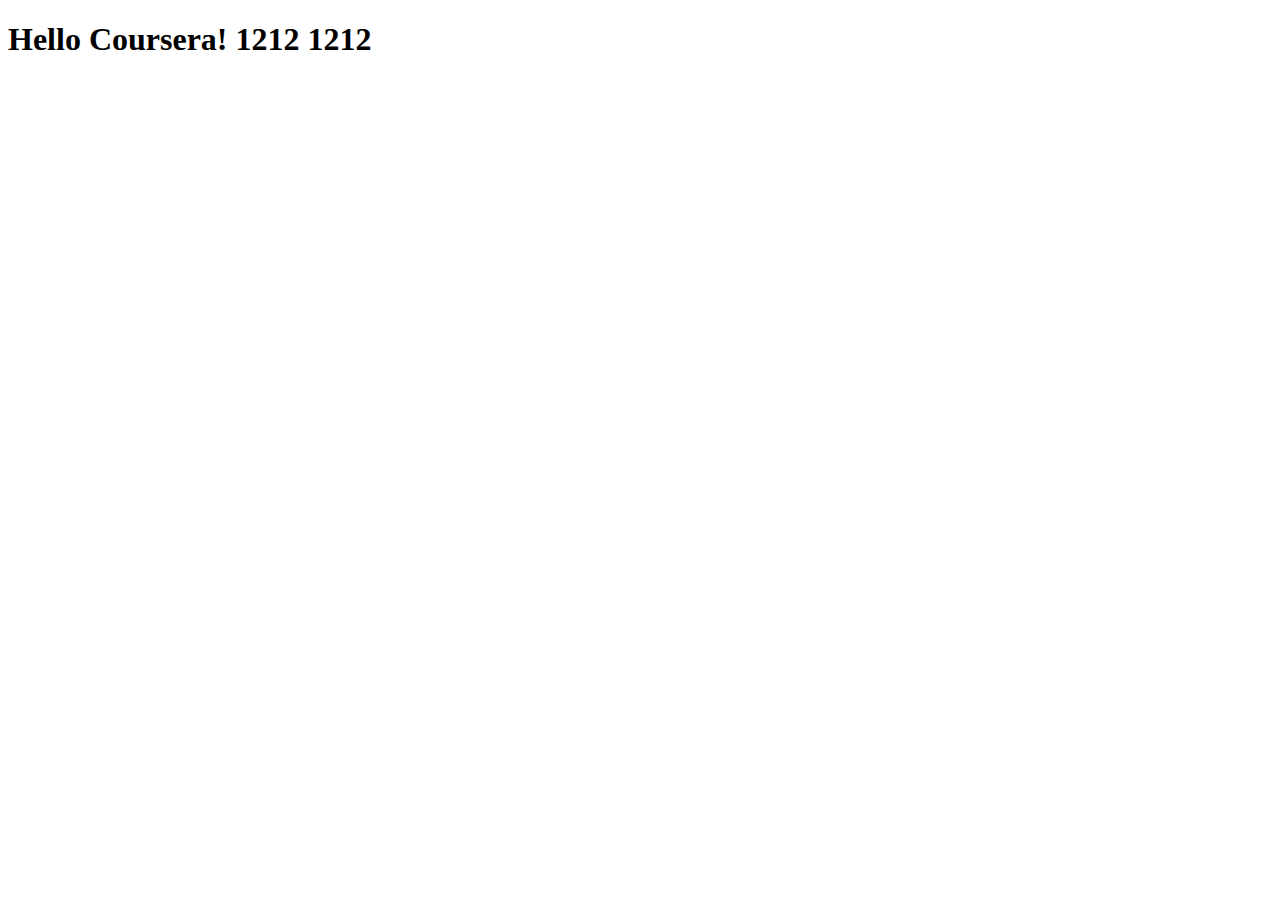
<file: index.html>
<!DOCTYPE html>
<html lang="en">
<head>
    <meta charset="UTF-8">
    <meta name="viewport" content="width=device-width, initial-scale=1.0">
    <title>Hello Coursera!</title>
</head>
<body>
    <h1>Hello Coursera! 1212 1212 </h1>
</body>
</html>
</file>
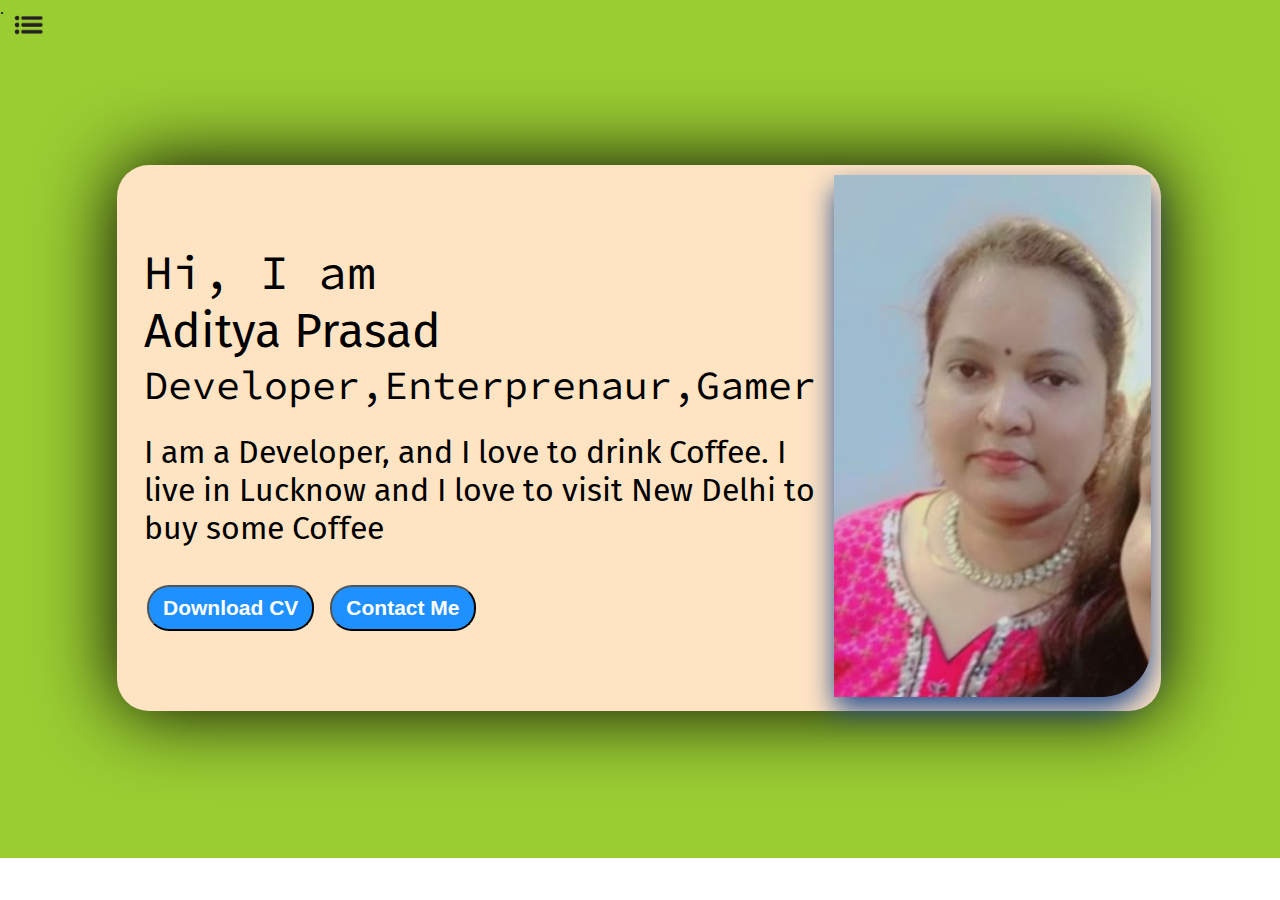
<file: portfolio/index.html>
<!DOCTYPE html>
<html lang="en">

<head>
    <meta charset="UTF-8">
    <meta name="viewport" content="width=device-width, initial-scale=1.0">
    <link rel="stylesheet" href="style.css">
    <link rel="stylesheet" href="responsive.css">
    <title>Aditya Prasad - Web Developer, Programmer, ML Ethusiast
    </title>
</head>

<body>
    <div class="body">
    <div class="container">
        <div class="sidebar sidebarGo">

            <nav class="sidebar-nav">
                <ul>
                    <li><a href="/"> Home</a></li>
                    <li><a href="/intro.html"> Intro</a></li>
                    <li><a href="/services.html"> Services</a></li>
                    <li><a href="/blog.html"> Blog</a></li>
                    <li><a href="/contact.html"> Contact Me</a></li>
                </ul>
            </nav>
        </div>
        <div class="main">
            <div class="hamburger">
                <img class="bar" src="bar.png" width="35">
                <img class="cross" src="cross1.png" width="30">
            </div>
           .
            <div class="info-container">
                <div class="devInfo">
                    <div class="hello">Hi, I am </div>
                    <div class="name"> Aditya Prasad</div>
                    <div class="about">Developer,Enterprenaur,Gamer</div>
                    <div class="moreabout">I am a Developer, and I love to drink Coffee. I live in Lucknow and I love to
                        visit New Delhi to buy some Coffee</div>
                    <div class="buttons">
                        <a href="/cv.pdf" target="_blank"><button class="btn">Download CV</button></a>
                        <a href="/contact.html"><button class="btn">Contact Me</button></a>
                    </div>
                </div>
                <div class="devPic"><img src="dev.png" alt="Aditya"></div>
            </div>
            </div>
        </div>
    </div>
</div>
<script src="script.js"></script>
</body>

</html>
</file>
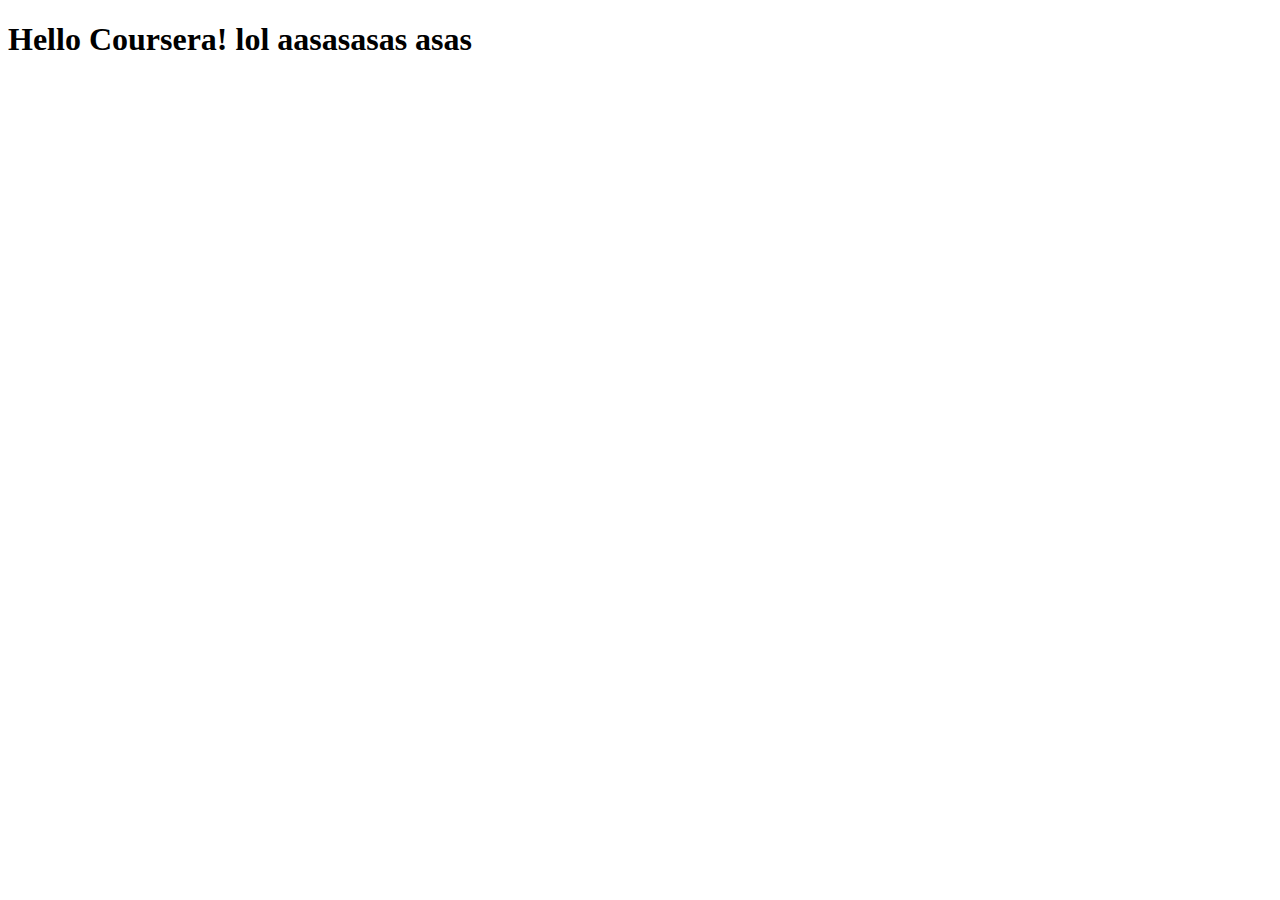
<file: site/index.html>
<!DOCTYPE html>
<html lang="en">
<head>
    <meta charset="UTF-8">
    <meta name="viewport" content="width=device-width, initial-scale=1.0">
    <title>Hello Coursera!</title>
</head>

<h1>   Hello Coursera! lol aasasasas asas</h1>
</body>
</html>
</file>
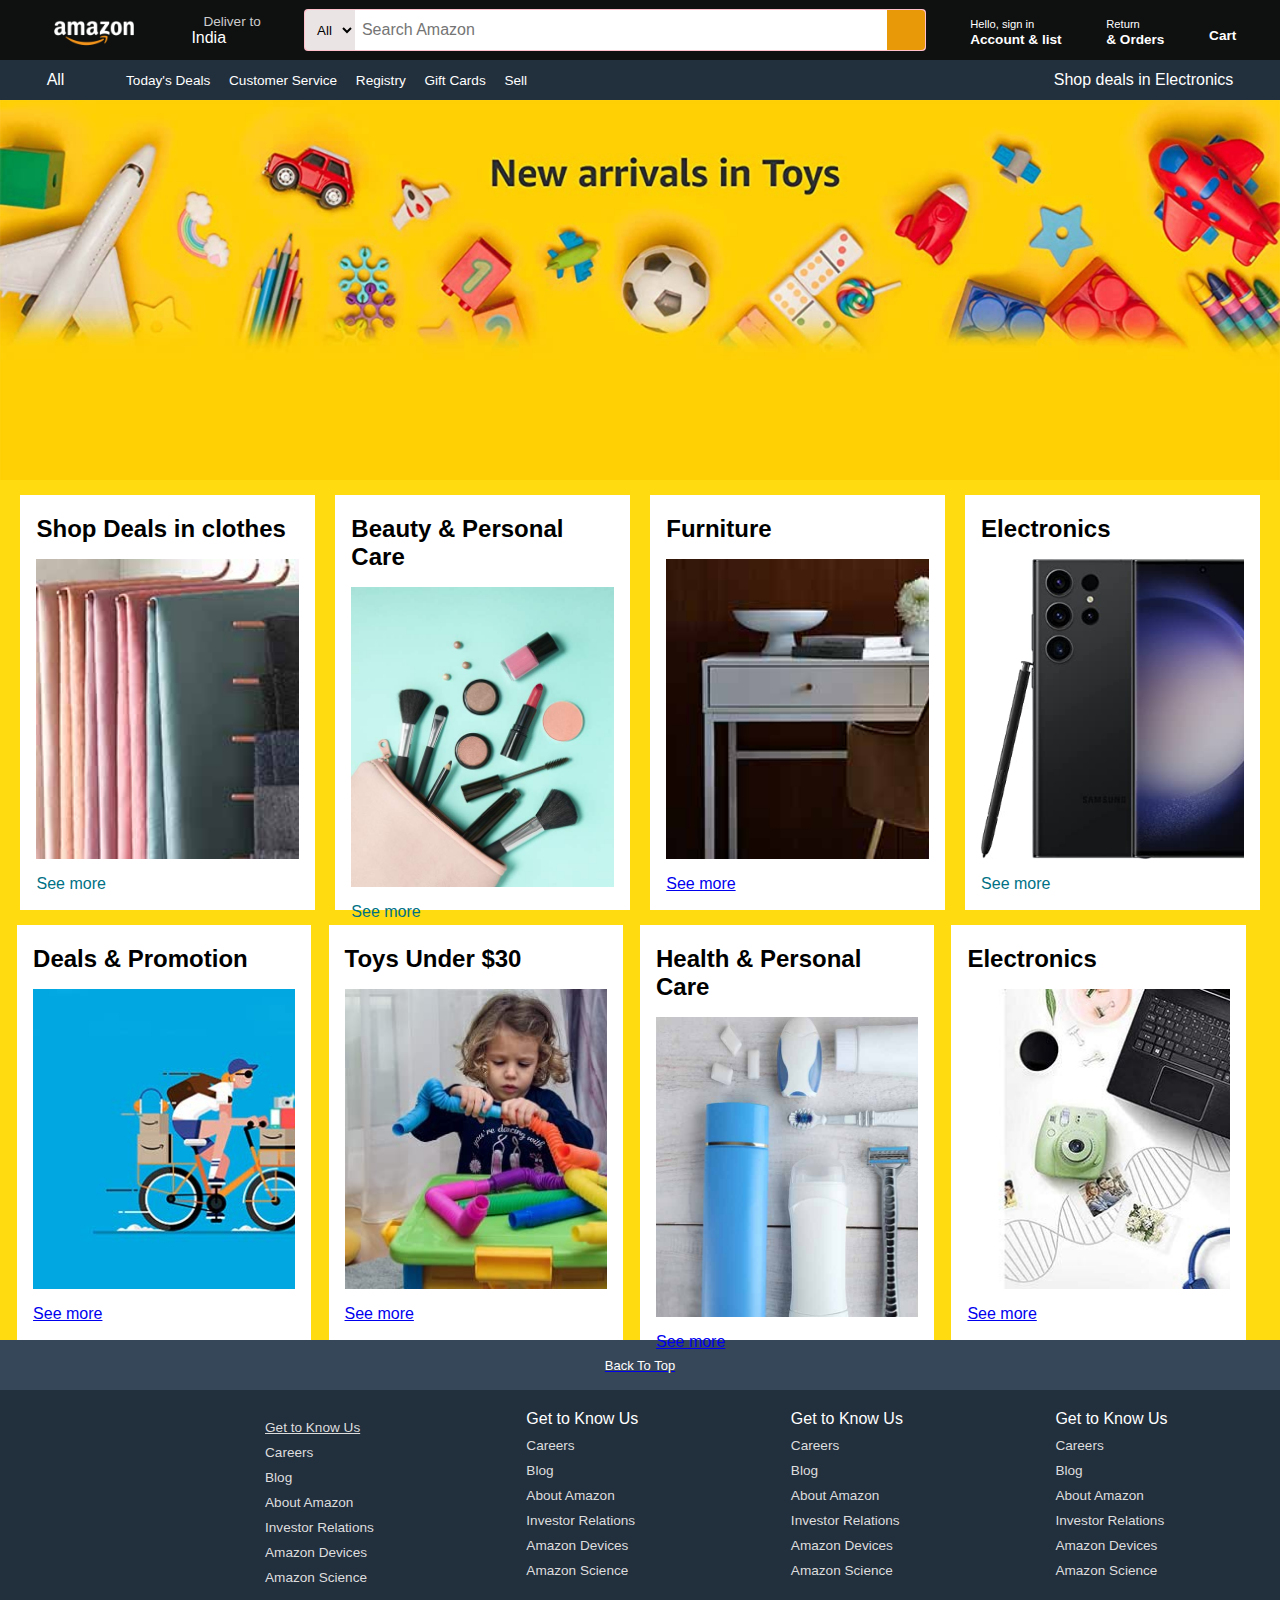
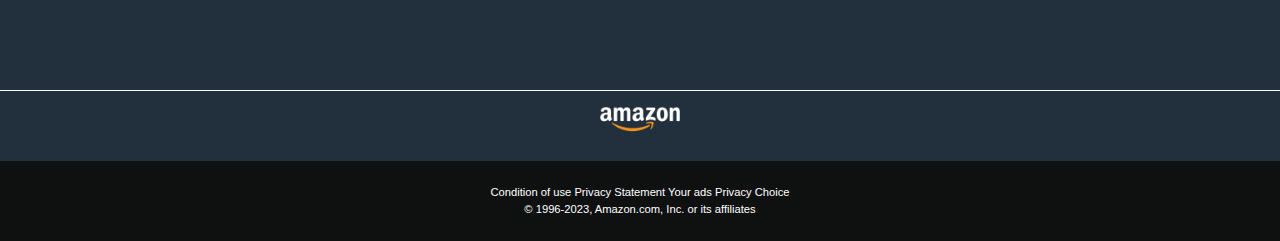
<file: amazon/amazon.html>
<!DOCTYPE html>
<html lang="en">
<head>
    <meta charset="UTF-8">
    <meta name="viewport" content="width=, initial-scale=1.0">
    <title>Amazon</title>
    <link rel="stylesheet" href="https://cdnjs.cloudflare.com/ajax/libs/font-awesome/6.4.0/css/all.min.css" integrity="sha512-iecdLmaskl7CVkqkXNQ/ZH/XLlvWZOJyj7Yy7tcenmpD1ypASozpmT/E0iPtmFIB46ZmdtAc9eNBvH0H/ZpiBw==" crossorigin="anonymous" referrerpolicy="no-referrer" />
    <link rel ="stylesheet" href = "style.css">
</head>
<body>
<header>
    <div class="navbar">
         <div class="navlogo border">
              <div class="logo"></div>
              </div>
     
        <div class="nav-address border">
                    <p class= "add-first">Deliver to</p>
         <div class="add-icon">
                 <i class="fa-solid fa-location-dot"></i>
                <P class=" add-sec">India</P>
            </div>
        </div>

        <div class="nav-search border">
            <select class="search-select">
                <option> All </option>  
                <option></option>
                 
             

                  
                
                <option class="q">All Departments</option>
                <option class="q">Arts & Crafts</option>
                <option class="q"> Automotive </option>
                <option class="q">Baby</option>
                <option class="q">Beauty & Personal Care Books</option>
                <option class="q">Boys' Fashion</option>
                <option class="q">Computers Deals</option>
                <option class="q">Digital Music</option>
                <option class="q"> Electronics</option>
                <option class="q">Girls' Fashion</option>
                <option class="q">Health & Household</option>
                <option class="q">Home & Kitchen</option>
                <option class="q">Industrial & Scientific</option>
                <option class="q">Kindle Store</option>
                <option class="q">Luggage</option>
                <option class="q">Men's Fashion</option>
                <option class="q">Movies & TV</option>
                <option class="q">Music, CDs & Vinyl</option>
                <option class="q">Pet Supplies</option>
                <option class="q">Prime Video</option>
                <option class="q">Software</option>
                <option class="q">Sports & Outdoors</option>
                <option class="q">Tools & Home Improvement</option>
                <option class="q"n>Toys & Games</option>
                <option class="q"n> Video Games</option>
                <option class="q">   Women's Fashion</option>
            
            
            </select>
            <input placeholder=" Search Amazon" class="search-input border">
            <div class="search-icon">
                <i class="fa-solid fa-magnifying-glass"></i>

            </div>

        </div>
       
             <div class="nav-signin border">
                <p><span>Hello, sign in</span></p>
                <p class="nav-sec">Account & list</p>
             </div>

             <div class="nav-Return border">
                <p><span>Return</span></p>
                <p class="nav-sec ">& Orders</p>
             </div>
     
       <div class="nav-cart border">
        <i class="fa-solid fa-cart-shopping"></i>
        Cart
       </div> 
     </div>
     <div class="panel">
        <div class="panel-all">
            <i class="fa-solid fa-bars"></i>
         All
        </div>
        <div class="panel-ops">
            <p>Today's Deals</p>
            <p>Customer Service</p>
            <p>Registry</p>
            <p>Gift Cards</p>
            <p> Sell</p>
        </div>
        <div class="panel-deals">
            Shop deals in Electronics
        </div>
    </div>
    <div class="hero-section"></div>
        <div class="shop-section">
            <div class=" box"><div class="box-content">
                <h2> Shop Deals in clothes</h2>
                <div class="box-img" style="background-image: url('box1_image.jpg') ;"></div>
                <p>See more</p></div></div><div class=" box"><div class="box-content">
                    <h2> Beauty & Personal Care</h2>
                    <div class="box-img" style="background-image: url('box5_image.jpg') ;"></div>
                    <p>See more</p></div></div><div class=" box"><div class="box-content">
                        <h2> Furniture</h2>
                        <div class="box-img" style="background-image: url('box3_image.jpg') ;"></div>
                        <p><a href="https://www.amazon.com/b?ie=UTF8&node=87586177011&pf_rd_r=BKYHA9EYYQNYR6JRM3A0&pf_rd_p=d7b94f64-4564-4184-a533-8d6d81374732&pd_rd_r=fc585431-447a-46df-9874-02273c3e86c4&pd_rd_w=iCi3D&pd_rd_wg=EZBkX&ref_=pd_gw_unk">See more</a></p></div></div>
                        <div class=" box"><div class="box-content">
                            <h2> Electronics</h2>
                            <div class="box-img" style="background-image: url('box4_image.jpg') ;"></div>
                            <p>See more</p></div></div><div class=" box"><div class="box-content">
                                <h2>Deals & Promotion</h2>
                                <div class="box-img" style="background-image: url('deals.jpg') ;"></div>
                                <p><a href="https://www.amazon.com/b/ref=AIS_GW_deals?node=15529609011&pf_rd_r=BKYHA9EYYQNYR6JRM3A0&pf_rd_p=76ab7bb9-ee5a-4d6a-a3ec-d239e3708de4&pd_rd_r=fc585431-447a-46df-9874-02273c3e86c4&pd_rd_w=Bh6UR&pd_rd_wg=EZBkX&ref_=pd_gw_unk">See more</a></p></div></div><div class=" box"><div class="box-content">
                                    <h2>Toys Under $30 </h2>
                                    <div class="box-img" style="background-image: url('toys.jpg') ;"></div>
                                    <p><a href="https://www.amazon.com/s?i=toys-and-games&bbn=165793011&rh=n%3A165793011%2Cp_36%3A-3000&pd_rd_r=fc585431-447a-46df-9874-02273c3e86c4&pd_rd_w=8zqhA&pd_rd_wg=EZBkX&pf_rd_p=c98be8e8-690d-4b63-9ae8-c3ee54bc3c66&pf_rd_r=BKYHA9EYYQNYR6JRM3A0&qid=1663255924&rnid=386491011&ref=pd_gw_unk">See more</a> </p></div></div><div class=" box"><div class="box-content">
                                        <h2> Health & Personal Care </h2>
                                        <div class="box-img" style="background-image: url('box2_image.jpg') ;"></div>
                                        <p><a href="https://www.amazon.com/s?i=specialty-aps&bbn=16225006011&rh=n%3A%2116225006011%2Cn%3A3777891&pd_rd_r=fc585431-447a-46df-9874-02273c3e86c4&pd_rd_w=D907y&pd_rd_wg=EZBkX&pf_rd_p=eab778f7-37cf-4c6b-9552-5370900592a9&pf_rd_r=BKYHA9EYYQNYR6JRM3A0&ref=pd_gw_unk">See more</a></p></div></div><div class=" box"><div class="box-content">
                                            <h2> Electronics</h2>
                                            <div class="box-img" style="background-image: url('elect.jpg') ;"></div>
                                            <p><a href="https://www.amazon.com/b?node=16225009011&pf_rd_r=BKYHA9EYYQNYR6JRM3A0&pf_rd_p=5232c45b-5929-4ff0-8eae-5f67afd5c3dc&pd_rd_r=fc585431-447a-46df-9874-02273c3e86c4&pd_rd_w=bYMM4&pd_rd_wg=EZBkX&ref_=pd_gw_unk">See more</p></div></div>
            </div>
        <footer>
           <div class="foot-panel1">
            Back To Top
           </div>
           <div class="foot-panel2">
            <ul>
                <p> Get to Know Us</p>
                  <a>Careers</a>
                   <a>Blog</a>
                  <a>About Amazon</a>
                <a>Investor Relations</a>
                  <a>Amazon Devices</a>
                  <a>Amazon Science</a>
                </ul>
                <ul>
                    <p> Get to Know Us</p>
                      <a>Careers</a>
                       <a>Blog</a>
                      <a>About Amazon</a>
                    <a>Investor Relations</a>
                      <a>Amazon Devices</a>
                      <a>Amazon Science</a>
                    </ul>
                    <ul>
                        <p> Get to Know Us</p>
                          <a>Careers</a>
                           <a>Blog</a>
                          <a>About Amazon</a>
                        <a>Investor Relations</a>
                          <a>Amazon Devices</a>
                          <a>Amazon Science</a>
                        </ul>
                         <ul>
                <p> Get to Know Us</p>
                  <a>Careers</a>
                   <a>Blog</a>
                  <a>About Amazon</a>
                <a>Investor Relations</a>
                  <a>Amazon Devices</a>
                  <a>Amazon Science</a>
                </ul>
           
           </div> 
          <div class="foot-panel3">
            <div class="logo">

            </div>
          </div> 
          <div class="foot-panel4">
            <div class="pages">
        <a> Condition of use</a>
        <a>Privacy Statement</a>
        <a>Your ads Privacy Choice</a>
            </div>
<div class="copyright">© 1996-2023, Amazon.com, Inc. or its affiliates</div>
          </div>
        </footer>
   
</header>
</body>
</html>
</file>
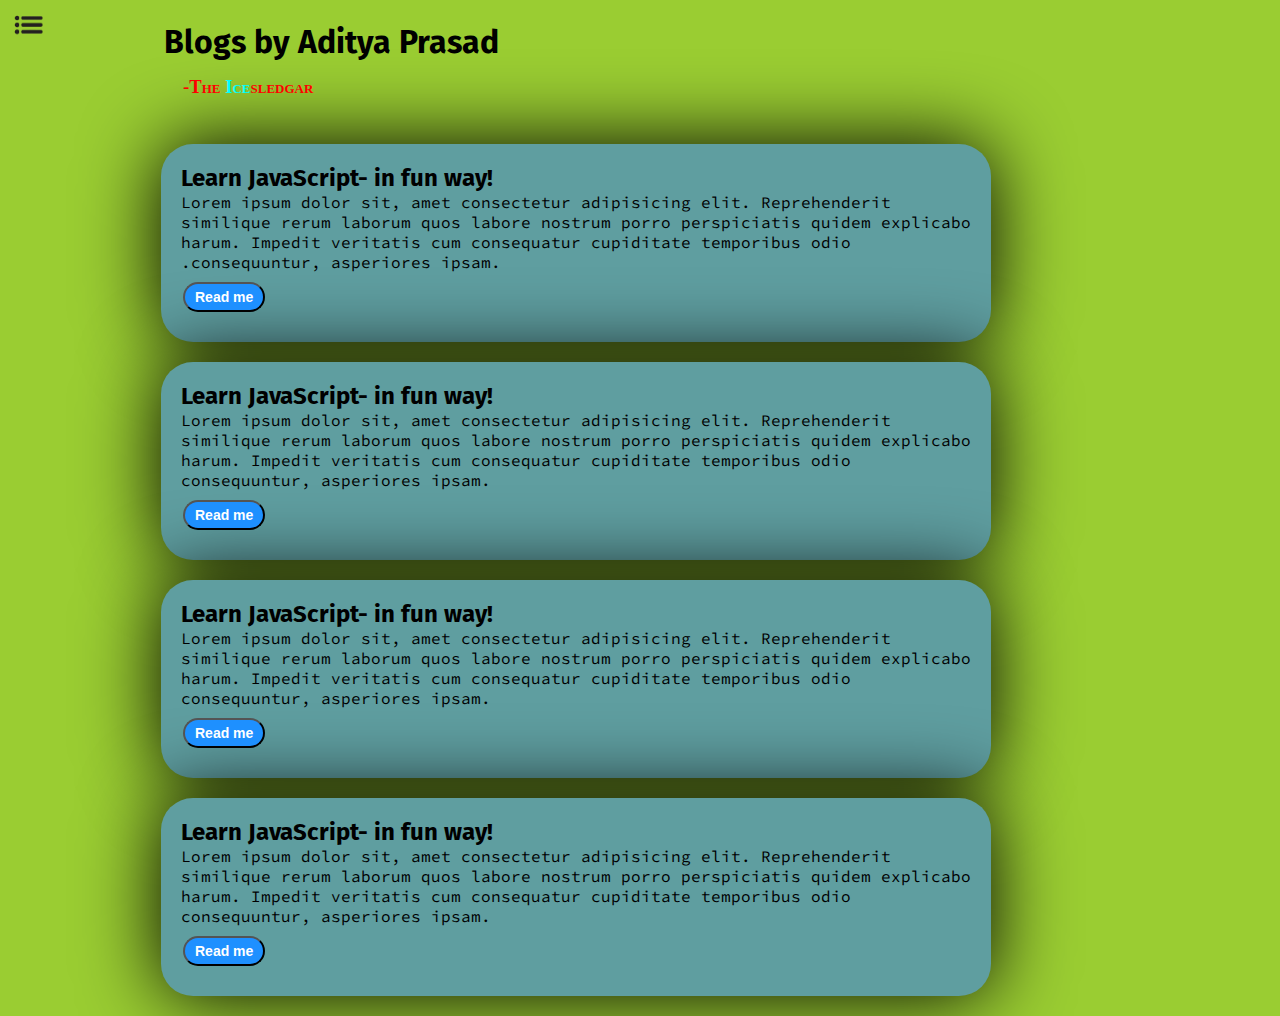
<file: portfolio/blog.html>
<!DOCTYPE html>
<html lang="en">

<head>
    <meta charset="UTF-8">
    <meta name="viewport" content="width=device-width, initial-scale=1.0">
    <link rel="stylesheet" href="style.css">
    <link rel="stylesheet" href="responsive.css">
    <title>Aditya Prasad - Web Developer, Programmer, ML Ethusiast
    </title>
</head>

<body>
    <div class="container">
        <div class="sidebar sidebarGo">>

            <nav class="sidebar-nav">
                <ul>
                    <li><a href="/"> Home</a></li>
                    <li><a href="/intro.html"> Intro</a></li>
                    <li><a href="/services.html"> Services</a></li>
                    <li><a href="/blog.html"> Blog</a></li>
                    <li><a href="/contact.html"> Contact Me</a></li>
                </ul>
            </nav>
        </div>
        <div class="main">
            <div class="hamburger">
                <img class="bar" src="bar.png" width="35">
                <img class="cross" src="cross1.png" width="30">
            </div>
            <div class="blogcontainer">
                <h1>Blogs by Aditya Prasad </h1>
                <br>
                <h3>-The <span>Ice</span>sledgar</h3>
                <div class="blogitem">
                    <h2>Learn JavaScript- in fun way!</h2>
                    <p>Lorem ipsum dolor sit, amet consectetur adipisicing elit. Reprehenderit similique rerum laborum
                        quos labore nostrum porro perspiciatis quidem explicabo harum. Impedit veritatis cum consequatur
                        cupiditate temporibus odio .consequuntur, asperiores ipsam.</p>
                    <button class="btn btn-sm"> Read me</button>
                </div>
                <div class="blogitem">
                    <h2>Learn JavaScript- in fun way!</h2>
                    <p>Lorem ipsum dolor sit, amet consectetur adipisicing elit. Reprehenderit similique rerum laborum
                        quos labore nostrum porro perspiciatis quidem explicabo harum. Impedit veritatis cum consequatur
                        cupiditate temporibus odio consequuntur, asperiores ipsam.</p>
                    <button class="btn btn-sm"> Read me</button>
                </div>
                <div class="blogitem">
                    <h2>Learn JavaScript- in fun way!</h2>
                    <p>Lorem ipsum dolor sit, amet consectetur adipisicing elit. Reprehenderit similique rerum laborum
                        quos labore nostrum porro perspiciatis quidem explicabo harum. Impedit veritatis cum consequatur
                        cupiditate temporibus odio consequuntur, asperiores ipsam.</p>
                    <button class="btn btn-sm"> Read me</button>
                </div>
                <div class="blogitem">
                    <h2>Learn JavaScript- in fun way!</h2>
                    <p>Lorem ipsum dolor sit, amet consectetur adipisicing elit. Reprehenderit similique rerum laborum
                        quos labore nostrum porro perspiciatis quidem explicabo harum. Impedit veritatis cum consequatur
                        cupiditate temporibus odio consequuntur, asperiores ipsam.</p>
                    <button class="btn btn-sm"> Read me</button>
                </div>
                
            </div>
        </div>
        <script src="script.js"></script>
</body>

</html>
</file>
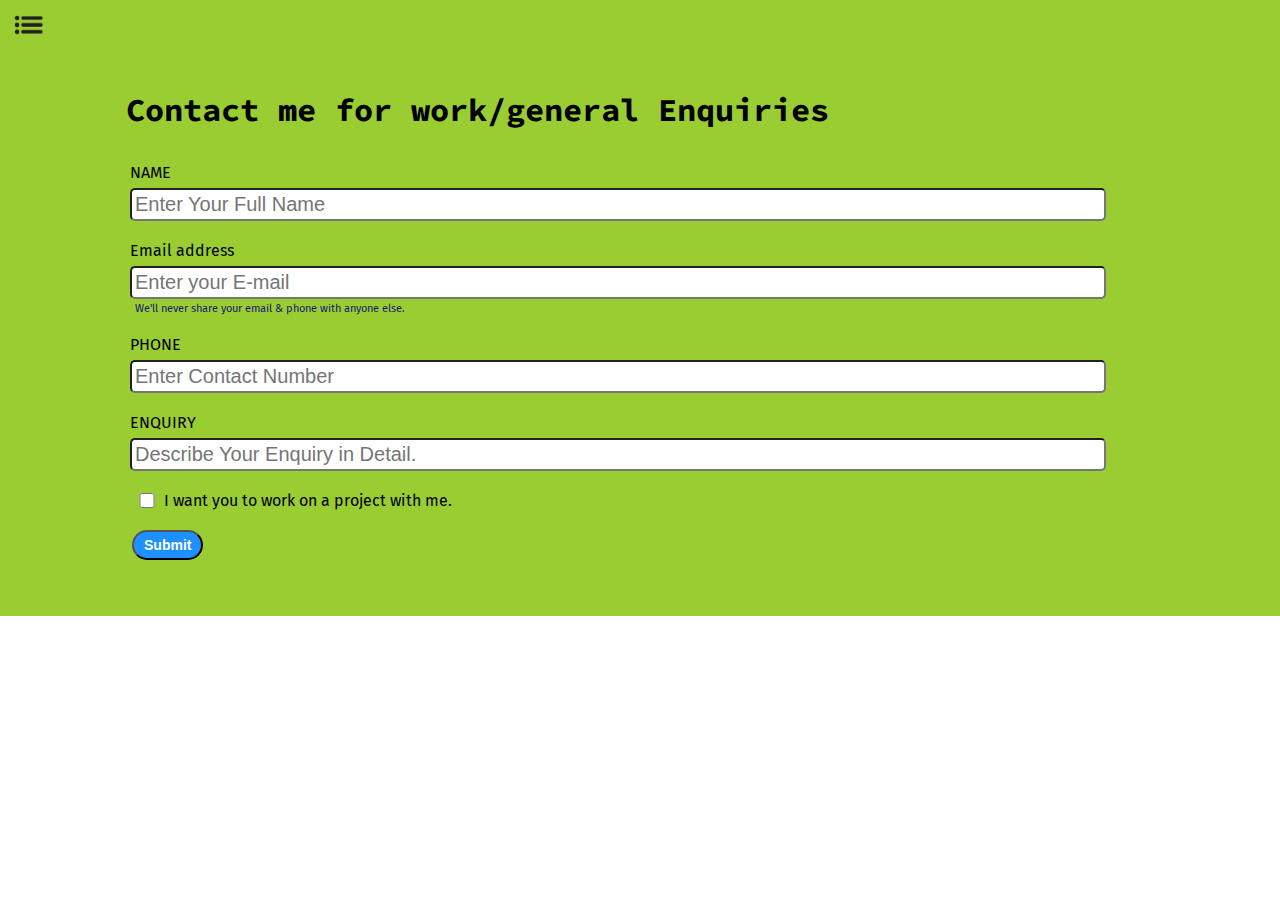
<file: portfolio/contact.html>
<!DOCTYPE html>
<html lang="en">

<head>
  <meta charset="UTF-8" >
  <meta name="viewport" content="width=device-width, initial-scale=1.0" >
  <link rel="stylesheet" href="style.css" >
  <link rel="stylesheet" href="responsive.css">
  <title>Aditya Prasad - Web Developer, Programmer, ML Ethusiast</title>
</head>

<body>
  <div class="container">
    <div class="sidebar sidebarGo">
      <nav class="sidebar-nav">
        <ul>
          <li><a href="/"> Home</a></li>
          <li><a href="/intro.html"> Intro</a></li>
          <li><a href="/services.html"> Services</a></li>
          <li><a href="/blog.html"> Blog</a></li>
          <li><a href="/contact.html"> Contact Me</a></li>
        </ul>
      </nav>
    </div>
    <div class="main">
      <div class="hamburger">
        <img class="bar" src="bar.png" width="35">
        <img class="cross" src="cross1.png" width="30">
    </div>
      <div class="contactform">
        <h1>Contact me for work/general Enquiries</h1>
        <form>
          <div class="mb-3">
            <label for="clientName" class="form-label">NAME</label>
            <input type="text" class="form-control" id="clientName" aria-describedby="lName" placeholder="Enter Your Full Name" >
          </div>
          <div class="mb-3">
            <label for="clientEmail1" class="form-label">Email address</label>
            <input type="email" class="form-control" id="clientEmail1" aria-describedby="emailEmail" placeholder="Enter your E-mail" >
            <div id="emailHelp" class="form-text">
              We'll never share your email & phone with anyone else.
            </div>
          </div>
          <div class="mb-3">
            <label for="clientphone" class="form-label">PHONE</label>
            <input type="phone" class="form-control" id="clientphone" aria-describedby="Phone" placeholder="Enter Contact Number" >
          </div>
          <div class="mb-3">
            <label for="clientEnquiry" class="form-label">ENQUIRY</label>
            <input type="text" class="form-control" id="ENQUIRY" aria-describedby="Enquiry" placeholder="Describe Your Enquiry in Detail." >
          </div>
          <div class="mb-3" id="form-check">
            <input type="checkbox" class="form-check-input" id="isclient" >
            <label class="form-check-label" for="isclient">I want you to work on a project with me.</label>
          </div>

          <button type="submit" class="btn btn-sm">Submit</button>
        </form>
      </div>
    </div>
  </div>
  <script src="script.js"></script>
</body>

</html>
</file>
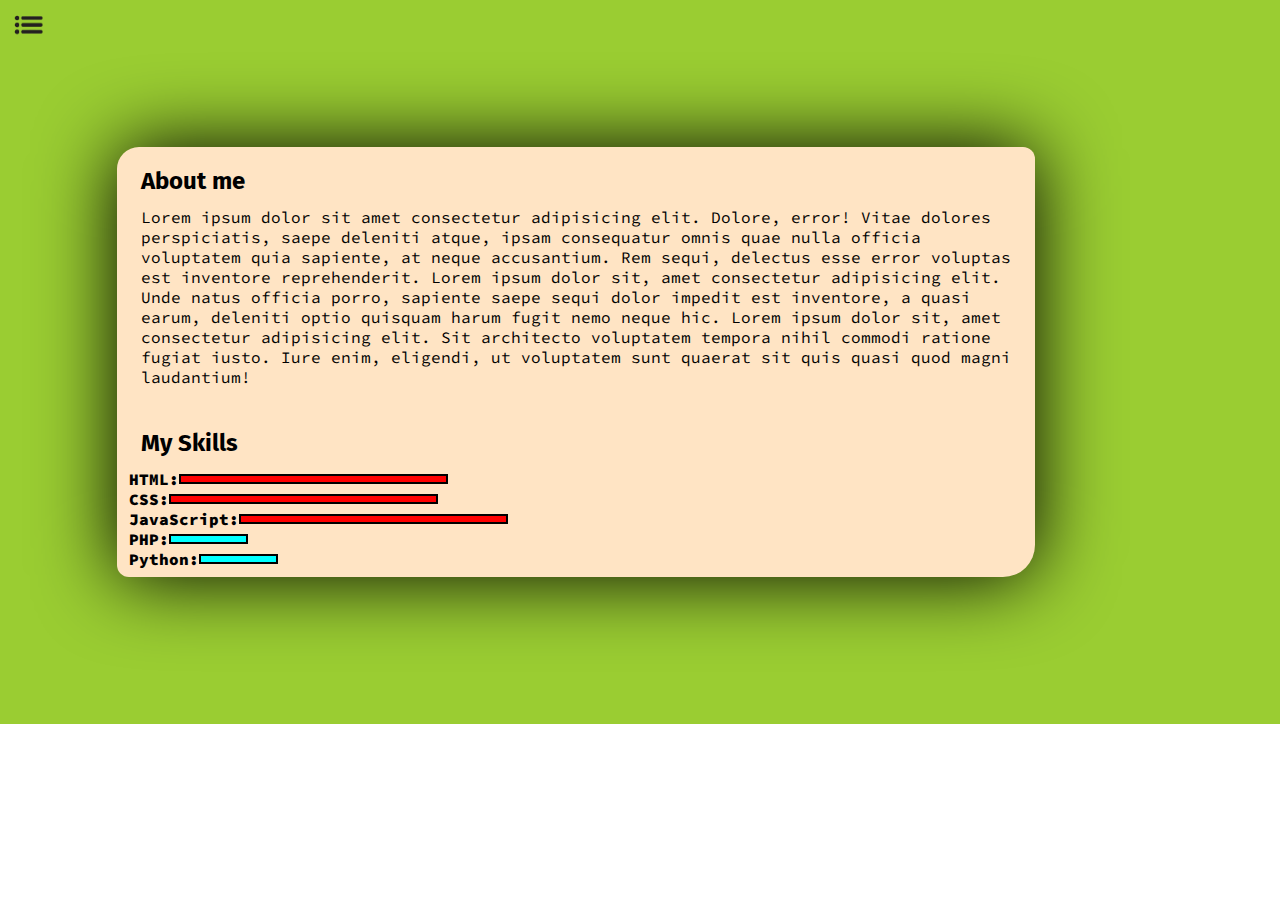
<file: portfolio/intro.html>
<!DOCTYPE html>
<html lang="en">

<head>
    <meta charset="UTF-8">
    <meta name="viewport" content="width=device-width, initial-scale=1.0">
    <link rel="stylesheet" href="style.css">
    <link rel="stylesheet" href="responsive.css">
    <title>Aditya Prasad - Web Developer, Programmer, ML Ethusiast
    </title>
</head>

<body>
    <div class="container">
        <div class="sidebar sidebarGo">

            <nav class="sidebar-nav">
                <ul>
                    <li><a href="/"> Home</a></li>
                    <li><a href="/intro.html"> Intro</a></li>
                    <li><a href="/services.html"> Services</a></li>
                    <li><a href="/blog.html"> Blog</a></li>
                    <li><a href="/contact.html"> Contact Me</a></li>
                </ul>
            </nav>
        </div>
        <div class="main">
            <div class="hamburger">
                <img class="bar" src="bar.png" width="35">
                <img class="cross" src="cross1.png" width="30">
            </div>
            <div class="intro">
                <h2>About me</h2>
                <p>Lorem ipsum dolor sit amet consectetur adipisicing elit. Dolore, error! Vitae dolores perspiciatis,
                    saepe deleniti atque, ipsam consequatur omnis quae nulla officia voluptatem quia sapiente, at neque
                    accusantium. Rem sequi, delectus esse error voluptas est inventore reprehenderit. Lorem ipsum dolor
                    sit, amet consectetur adipisicing elit. Unde natus officia porro, sapiente saepe sequi dolor impedit
                    est inventore, a quasi earum, deleniti optio quisquam harum fugit nemo neque hic. Lorem ipsum dolor
                    sit, amet consectetur adipisicing elit. Sit architecto voluptatem tempora nihil commodi ratione
                    fugiat iusto. Iure enim, eligendi, ut voluptatem sunt quaerat sit quis quasi quod magni laudantium!

                </p>
                <br>

                <h2>My Skills</h2>
                <div class="skillContainer">
                <div class="skillItem">HTML: <div class="skill"></div>
                </div>

                <div class="skillItem">CSS: <div class="skill"></div>
                </div>

                <div class="skillItem">JavaScript: <div class="skill"></div>
                </div>

                <div class="skillItem">PHP: <div class="skill t5"></div>
                </div>

                <div class="skillItem">Python: <div class="skill t5"></div>
                </div></div>

            </div>
            <!-- TODO:  Create a gallery for my projects. -->
        </div>
    </div>
    </div>
    <script src="script.js"></script>
</body>

</html>
</file>
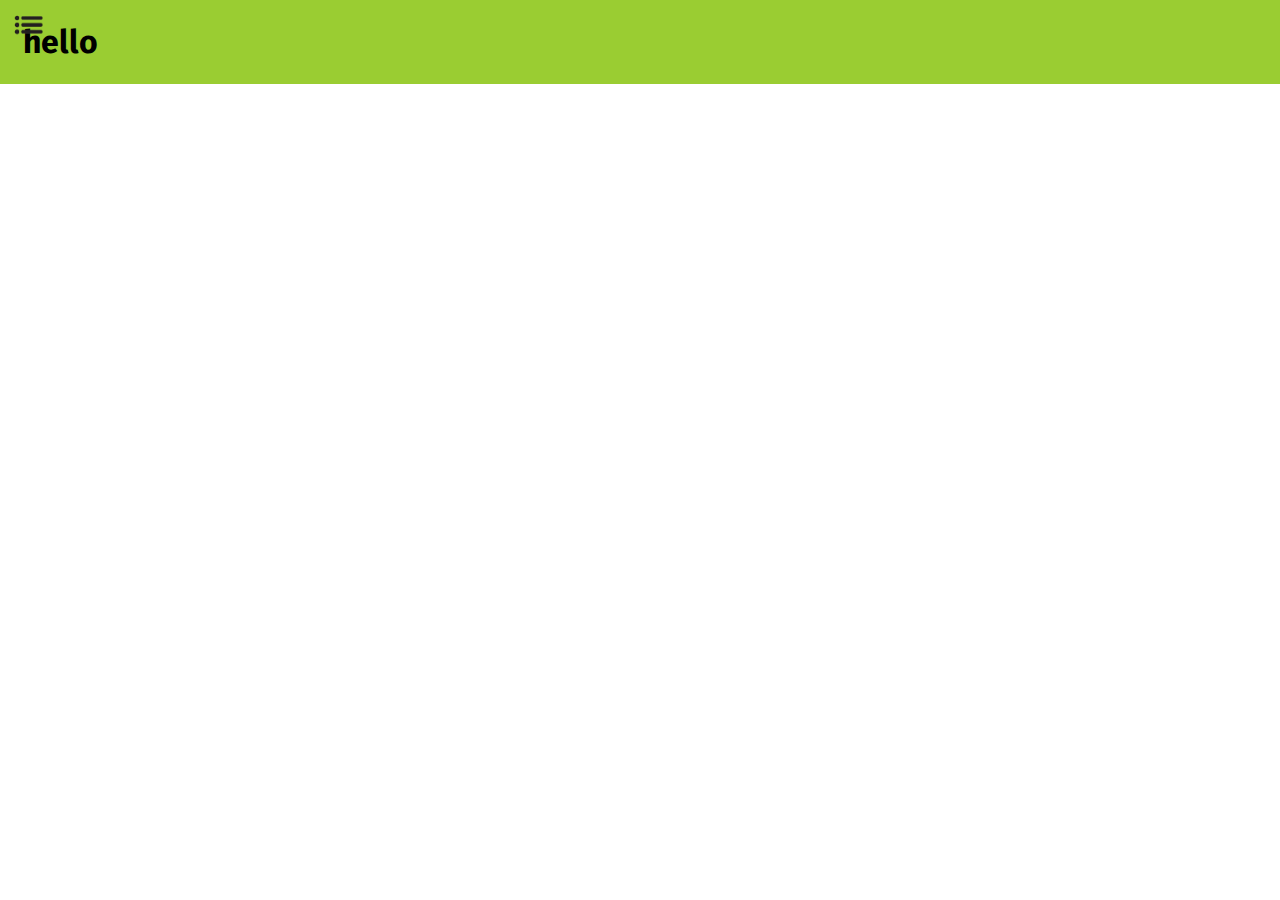
<file: portfolio/services.html>
<!DOCTYPE html>
<html lang="en">

<head>
    <meta charset="UTF-8">
    <meta name="viewport" content="width=device-width, initial-scale=1.0">
    <link rel="stylesheet" href="style.css">
    <link rel="stylesheet" href="responsive.css">
    <title>Aditya Prasad - Web Developer, Programmer, ML Ethusiast
    </title>
</head>

<body>
    <div class="container">
        <div class="sidebar sidebarGo">

            <nav class="sidebar-nav">
                <ul>
                    <li><a href="/"> Home</a></li>
                    <li><a href="/intro.html"> Intro</a></li>
                    <li><a href="/services.html"> Services</a></li>
                    <li><a href="/blog.html"> Blog</a></li>
                    <li><a href="/contact.html"> Contact Me</a></li>
                </ul>
            </nav>
        </div>
        <div class="main">
            <div class="hamburger">
                <img class="bar" src="bar.png" width="35">
                <img class="cross" src="cross1.png" width="30">
            </div>
<h1>hello</h1>
        </div>
    </div>
    <script src="script.js"></script>
</body>

</html>
</file>
<file: portfolio/style.css>
@import url('https://fonts.googleapis.com/css2?family=Fira+Sans:ital,wght@1,100;1,400&display=swap');
@import url('https://fonts.googleapis.com/css2?family=Source+Code+Pro:wght@300&display=swap');


* {
    margin: 0;
    padding: 0;
}

.sidebar {
    position: absolute;
    background-color: rgb(189, 184, 184);
    font-family: 'Fira Sans', sans-serif;
    transition: transform 0.3s ease-in;
    height: 47em;
}

.sidebar-nav {
    padding: 12px;
}

.sidebar-nav li {
    list-style: none;
    font-size: 30px;
    padding: 33px;
}

.sidebar-nav li a {
    text-decoration: none;
    color: black;
}

.main {
    /* background-color: yellow; */
    width: 90vw;
}

.container {
    background-color: yellowgreen;
    display: flex;
   
}
.info-container {
    fill-opacity: inherit;
    /* height: 58vh; */
    width: 80vw;
    background-color: bisque;
    margin: 147px 117px;
    display: flex;
    justify-content: space-around;
    /* margin: auto; */
    /* width: 50%; */

    padding: 10px;
    box-shadow: 0px 0px 79px black;
    border-radius: 32px 32px 32px;
}

.devInfo {
    font-size: 16px;
    display: flex;
   border-radius: 50px 0px 0px;
    justify-content: center;
    flex-direction: column;
    font-family: 'Source Code Pro', monospace;
}

.hello {
    font-size: 3em;
    padding-left: 17px

}

.name {
    font-size: 3em;
    font-family: 'Fira Sans', sans-serif;
    padding-left: 17px
}

.about {
    font-size: 2.5em;
    padding-left: 17px
}

.moreabout {
    font-size: 2em;
    margin-top: 23px;
    font-family: 'Fira Sans', sans-serif;
    padding-left: 17px
}

.buttons {
    margin-top: 2.2em;
    font-size: 16px;
    padding-left: 17px
}

.btn {
    padding: 9px 14px;
    border-radius: 22px;
    color: white;
    background-color: dodgerblue;
    font-weight: bold;
    font-size: 21px;
    margin: 3px 3px;
    cursor: pointer;
}

.btn-sm {
    font-size: 14px;
    padding: 5px 10px;
    margin: 10px 2px;
}

.btn:hover {
    background-color: white;
    color: dodgerblue;
}

.devPic img {
    height: 58vh;
    filter: drop-shadow(0px 13px 14px rgb(41 79 144));
    border-radius: 0px 0px 50px;
}


.contactform {
    padding-top: 144px;
    font-family: 'Fira Sans', sans-serif;
    margin: 46px;
    margin-top: -77px;
    margin-left: 103px;
}

.contactform h1 {
    font-family: 'Source Code Pro', monospace;
    /* padding: 12px 0; */
}

.contactform form div {
    padding: 10px 0;
    display: flex;
    flex-direction: column;
}

.contactform form div input {
    /* width: 22vw; */
    border-radius: 5px;
    font-size: 20px;
    margin: 6px 0 0 0;
    padding: 3px;
}
input:checked + label {
    color: red;
    font-weight: bold;
  }
.contactform form{
    margin-left: 27px; 
}


#emailHelp {
    font-size: 11px;
    color: midnightblue;
    margin: 0 5px;
    padding: 3px 0 0 0;
}

#form-check {
    display: flex;
    flex-direction: row;

}

#form-check input {
    width: 30px;
    margin: 2px;
}

.blogitem {
    margin: 20px;
    font-family: 'Fira Sans', sans-serif;
    background-color: cadetblue;
    box-shadow: 0px 0px 79px black;
    border-radius: 32px 32px 32px;
    padding: 20px;
}

.blogcontainer{
    margin: 13px 141px;
}
h1 {
    font-family: 'Fira Sans', sans-serif;
    margin: 23px;
}
 span {
    color: aqua;
}
h3 {
    margin-left: 42px;
    margin-top: -26px;
    padding-bottom: 26px;
    color: red;
    font-variant-caps: petite-caps;
}

p {
    font-family: 'Source Code Pro', monospace;
}
.intro{
    margin: 147px 117px;
    background-color: bisque;
    box-shadow: 0px 0px 79px black;
    border-radius: 22px 12px 32px;
    padding: 8px 12px;
}
.intro h2 {
    font-family: 'Fira Sans', sans-serif;
    margin: 12px;
}

.intro p {
    font-family: 'Source Code Pro', monospace;
    margin: 12px;
}

 /***.skillContainer {
   padding: 12px;
}***/

.skillItem {
    display: flex;
    align-items: center;
    font-family: 'Source Code Pro', monospace;
    font-weight: 900;
}

.skill {
    width: 265px;
    height: 6px;
    background-color: red;
    border: 2px solid black;
}

.hundred {
    width: 256px;
    background-color: burlywood;
}

.fifty {
    width: 125px;
    background-color: yellow;
}

.t5 {
    width: 75px;
    background-color: aqua;
}

.sidebarGo {
    transform: translate(-443px, 0px);
    position: absolute;
}

.hamburger {
    position: absolute;
    cursor: pointer;
    top: 10px;
    left: 10px;
}
</file>
<file: portfolio/responsive.css>
@media (max-width:1220px) {
    /* * {
        background-color: rgb(226, 195, 195);
    } */
/* 
    .sidebar {
         transform: translate(-443px, 0px);
        position: absolute;
    } */



.devInfo {
    font-size: 0.6rem;
}
.devPic Img {
 height: 38vh;
}
}
@media (min-width:920px) and (max-width:1069px) {
    
    .devInfo {
        font-size: 0.6rem;
    }
}
</file>
<file: amazon/style.css>
*{
    margin: 0;
    font-family: arial; 
    border : border-box;
}
.navbar {
    height :60px;
    background-color: #0f1111 ;
    color : white;
    display: flex;
    align-items: center;
    justify-content: space-evenly;
}
.navlogo {
height: 50px;
width: 100px;
}
.logo {
    background-image: url("amazon_logo.png ");
    background-size: cover ;
    height: 80px;
    width: 100px;
}
.border {
    border: 1px solid transparent;
}
.border:hover {
    border: 1px solid white;
}
/** box2 ***/
.add-first{
    color : #cccccc;
    font-size: 0.85rem;
    margin-left: 15px;
}


.add-sec{
    color: white;
    font-size: 1rem;
    margin-left: 3px;
}
.add-icon{
    display: flex;
    align-items: center;
}
/** box3 ***/


.nav-search{
    display: flex;
    justify-content: space-evenly;
    background-color: pink;
    width: 620px;
    height: 40px;
 border-radius: 4px;
}
.nav-search:hover{
 border: 2px solid orange;
}

.search-select{
     background-color: #ebe4e4;
     width: 50px;
     text-align: center;
     border-top-left-radius: 4px;
     border-bottom-left-radius: 4px;
     border: none;
}
.search-input{
    width: 100%;
    font-size: 1rem;
    border: none;
}
.search-icon{
    width: 45px;
    display: flex;
    justify-content: center;
    align-items: center;
    font-size: 1.2rem;
    background-color: rgb(231, 153, 7);
    border-top-right-radius: 4px;
     border-bottom-right-radius: 4px;
     color:#0f1111;
}

/** box4 ***/
span{
    font-size: 0.7rem;
}

.nav-sec{
    font-size: 0.85rem;
    font-weight: 700;
}

/** box5 ***/
.nav-cart i{
    font-size: 30px;

}
.nav-cart{
    font-size:0.85rem ;
    font-weight: 700;
}
/***panel**/

.panel{
    height: 40px;
    background-color:#222f3d ;
    display: flex;
    color: white;
    align-items: center;
    justify-content: space-evenly;
}
.panel-ops p{
    display: inline;
    margin-left: 15px;
}
.panel-ops {
    width: 70%;
    font-size: 0.85rem;
}
.panel.-deals{
    font-size: 0.8rem;
    font-weight: 700;
}
/*** **/
.hero-section{
    background-image:url(hero.jpg);
    background-size: cover;
    height: 380px;
    display: flex;
    justify-content: center;
    align-items: flex-end;
}
.shop-section{
    display: flex;
    flex-wrap:wrap ;
    justify-content: space-evenly;
    background-color: rgb(255, 219, 16);
}
.box{
    
    height: 380px;
    width: 23%;
    background-color: white;
    padding: 20px 0px 15px ;
    margin-top:15px ;
}
.box-img{
    height: 300px;
    background-size: cover;
    margin-top: 1rem;
    margin-bottom: 1rem;
}
.box-content{
    margin-left: 1rem;
    margin-right: 1rem;
}
.box-content p{
    color: #007185 ;
}

/** **/
.footer{
    margin-top: 15px;
}
.foot-panel1 {
    background-color: #37475a;
    color: white;
    height: 50px;
    display: flex;
    justify-content: center;
    align-items: center;
    font-size:13px ;
 
}
.foot-panel2{
    background-color:#222f3d ;
    color :white ;
    height: 300px;
    display: flex;
    justify-content: space-evenly;
}
ul{
    margin-top: 20px;
}
ul a{
 display: block;   
 font-size:0.85rem ;
 margin-top: 10px;
 color: #dddddd;
}
.foot-panel3{
    background-color: #222f3d;
    color: white;
    border-top: 0.5px solid white;
 height: 70px;
 display: flex;
 justify-content:center ;
 vertical-align: center;
}
.logo {
    background-image: url("amazon_logo.png ");
    background-size: cover ;
    height: 50px;
   width: 100px;
}
.foot-panel4{
    background-color: #0f1111;
    color: white;
height: 80px;
font-size: 0.7rem;
text-align: center;
    /* display: flex;
    justify-content: center;
    align-items: center ; */
}
.pages{
padding-top:25px ;
}
.copyright{
    padding-top:5px ;
   
}
</file>
